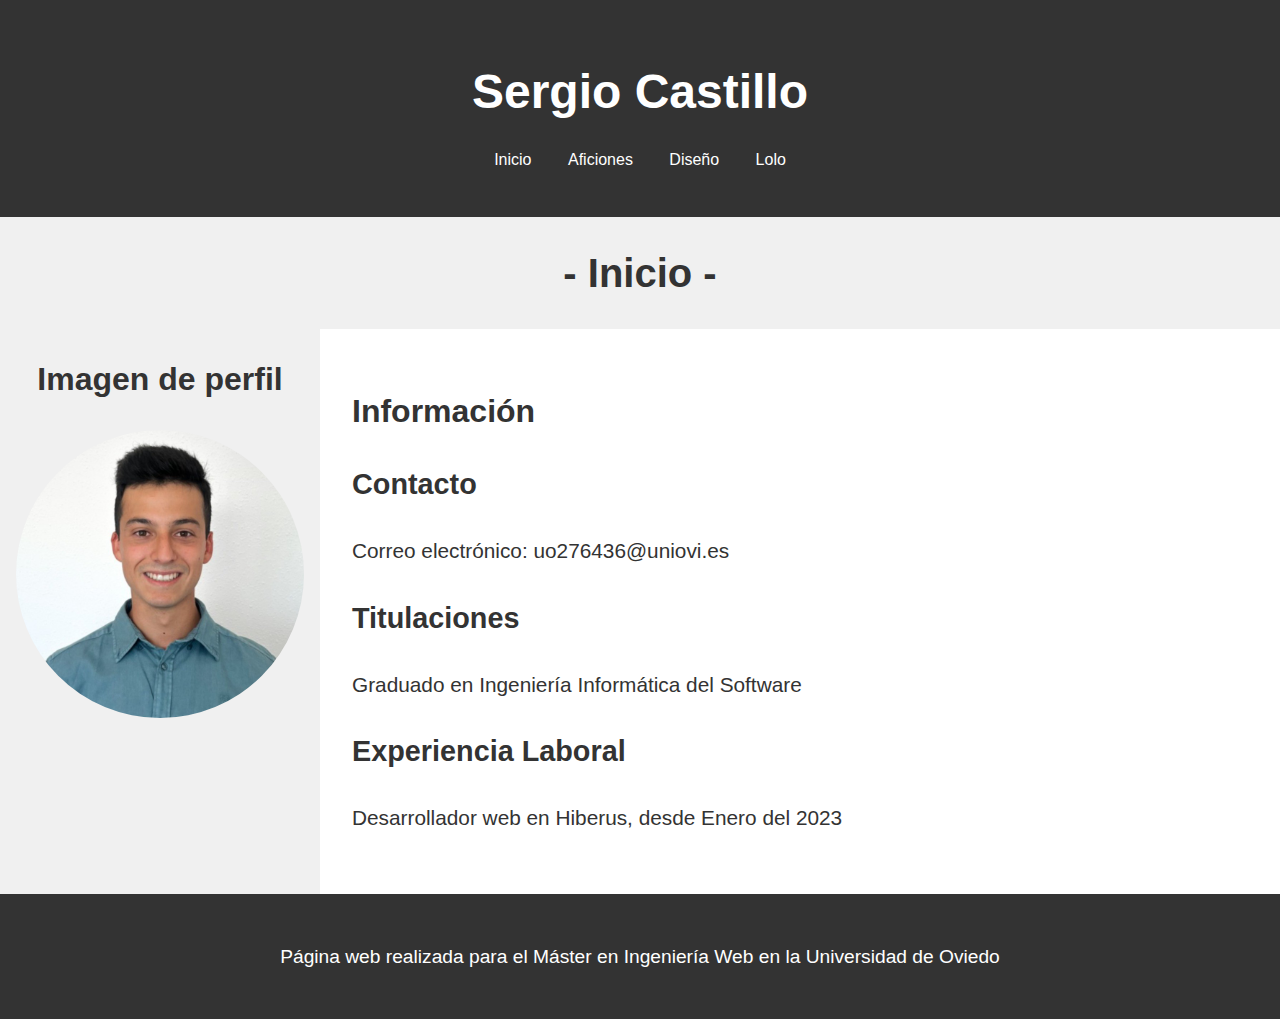
<file: HTML/Ejercicio1/html/index.html>
<!DOCTYPE html>
<html lang="es">

<head>
    <meta charset="UTF-8">
    <meta name="viewport" content="width=device-width, initial-scale=1.0">
    <title>Sergio Castillo - Inicio</title>
    <meta name="description"
        content="Página web realizada para el Máster en Ingeniería Web en la Universidad de Oviedo">
    <meta name="keywords" content="MIW, Uniovi, EII, W3C">
    <meta name="author" content="Sergio Castillo García">

    <!-- Enlace a una hoja de estilo externa -->
    <link rel="stylesheet" href="../css/main.css">
    <!-- Hotjar Tracking Code for Sitio 5042280 (falta el nombre) -->
    <script>
        (function (h, o, t, j, a, r) {
            h.hj = h.hj || function () { (h.hj.q = h.hj.q || []).push(arguments) };
            h._hjSettings = { hjid: 5042280, hjsv: 6 };
            a = o.getElementsByTagName('head')[0];
            r = o.createElement('script'); r.async = 1;
            r.src = t + h._hjSettings.hjid + j + h._hjSettings.hjsv;
            a.appendChild(r);
        })(window, document, 'https://static.hotjar.com/c/hotjar-', '.js?sv=');
    </script>
    <script type="text/javascript">
        (function (c, l, a, r, i, t, y) {
            c[a] = c[a] || function () { (c[a].q = c[a].q || []).push(arguments) };
            t = l.createElement(r); t.async = 1; t.src = "https://www.clarity.ms/tag/" + i;
            y = l.getElementsByTagName(r)[0]; y.parentNode.insertBefore(t, y);
        })(window, document, "clarity", "script", "n00tgm1ug4");
    </script>
</head>

<body>
    <header>
        <h1>Sergio Castillo</h1>
        <nav>
            <ul>
                <li><a href="index.html" target="_self" accesskey="i">Inicio</a></li>
                <li><a href="aficiones.html" target="_self" accesskey="a">Aficiones</a></li>
                <li><a href="diseño.html" target="_self" accesskey="d">Diseño</a></li>
                <li><a href="lolo.html" target="_self" accesskey="l">Lolo</a></li>
            </ul>
        </nav>
    </header>
    <main>
        <h2>- Inicio -</h2>
        <section>
            <h3>Imagen de perfil</h3>
            <img src="../resources/yo.jpg" alt="Foto de perfil de Sergio Castillo">
        </section>
        <article>
            <h3>Información</h3>
            <section>
                <h4>Contacto</h4>
                <p>Correo electrónico: uo276436@uniovi.es</p>
            </section>
            <section>
                <h4>Titulaciones</h4>
                <p>Graduado en Ingeniería Informática del Software</p>
            </section>
            <section>
                <h4>Experiencia Laboral</h4>
                <p>Desarrollador web en Hiberus, desde Enero del 2023</p>
            </section>
        </article>
    </main>

    <footer>
        <p>Página web realizada para el Máster en Ingeniería Web en la Universidad de Oviedo</p>
    </footer>
</body>

</html>
</file>
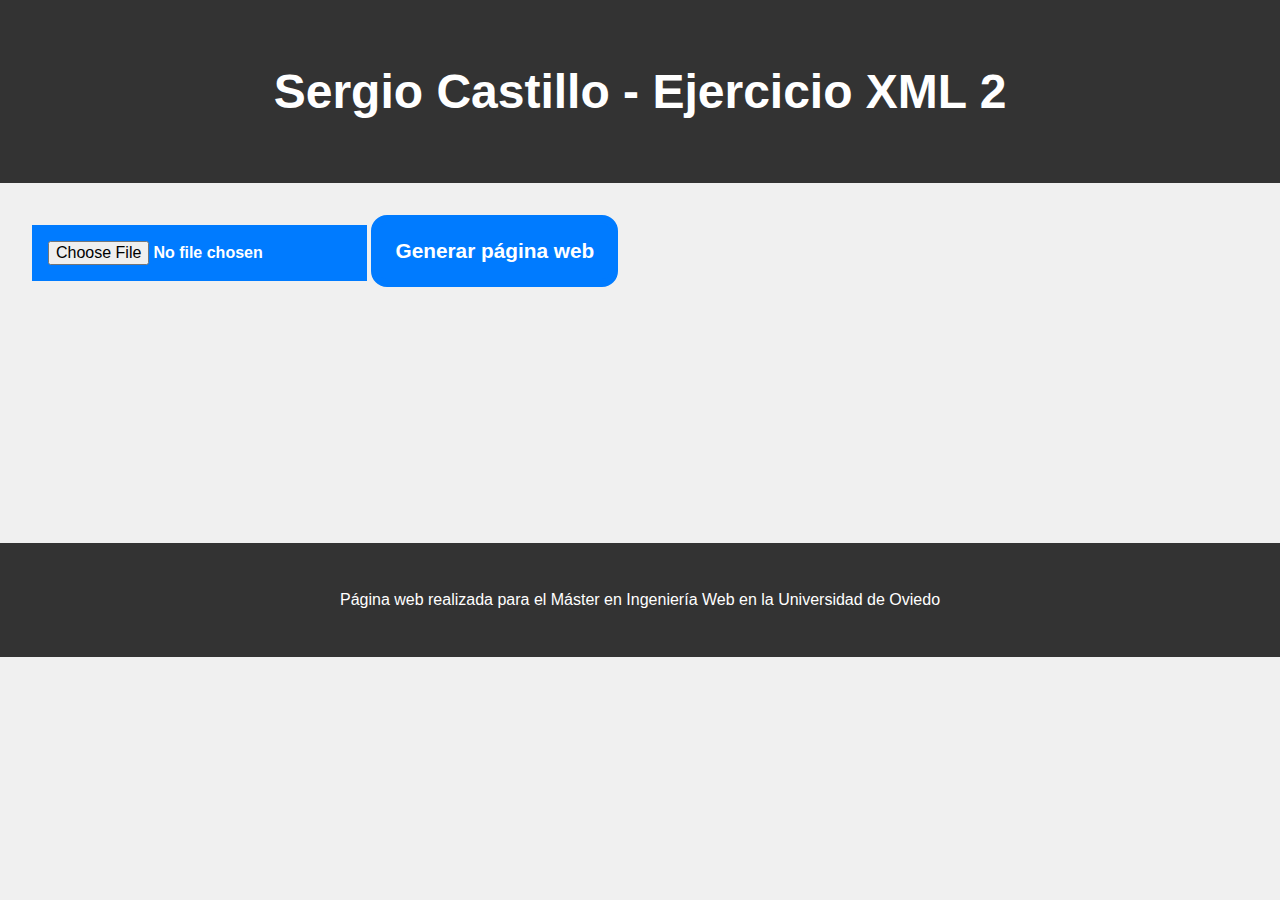
<file: XML/Ejercicio2/html/index.html>
<!DOCTYPE html>
<html lang="es">

<head>
    <meta charset="UTF-8">
    <meta name="viewport" content="width=device-width, initial-scale=1.0">
    <title>Sergio Castillo - Ejercicio XML 2</title>
    <meta name="description"
        content="Página web realizada para el Máster en Ingeniería Web en la Universidad de Oviedo">
    <meta name="keywords" content="MIW, Uniovi, EII, W3C">
    <meta name="author" content="Sergio Castillo García">

    <!-- Enlace a una hoja de estilo externa -->
    <link rel="stylesheet" href="../css/main.css">
    <script src="../js/main.js"></script>
</head>

<body>
    <header>
        <h1>Sergio Castillo - Ejercicio XML 2</h1>
    </header>
    <main>
        <input type="file" accept=".xml" onchange="conertidorXML.handleFile(event)" />
        <button onclick="conertidorXML.parseXML()">Generar página web</button>
    </main>

    <footer>
        <p>Página web realizada para el Máster en Ingeniería Web en la Universidad de Oviedo</p>
    </footer>
</body>

</html>
</file>
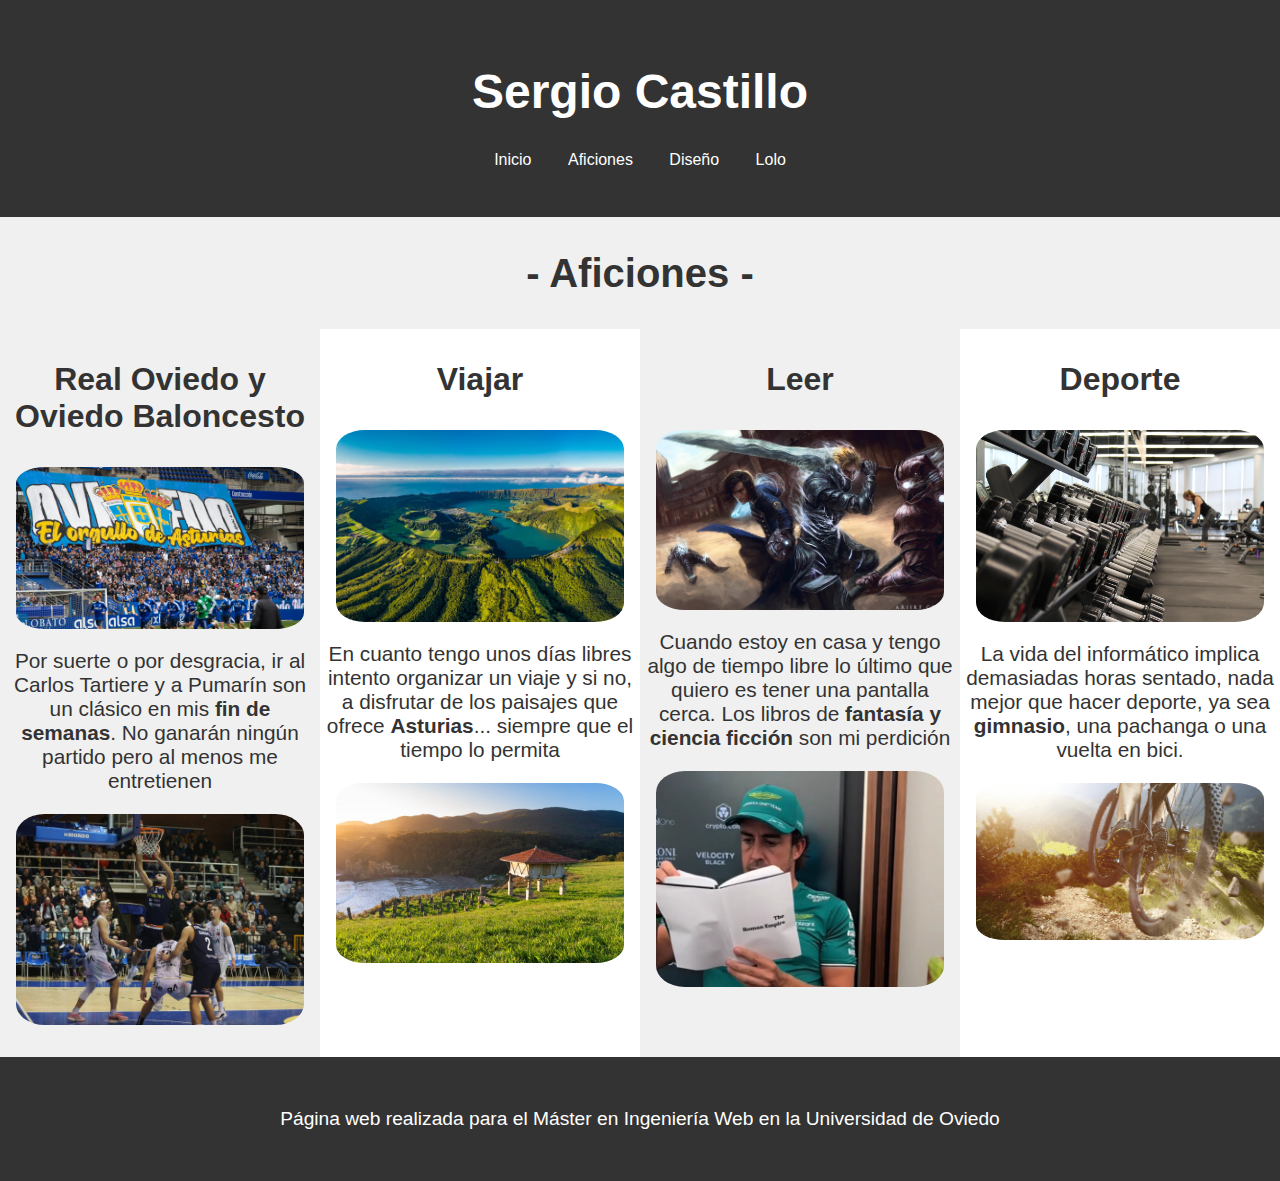
<file: HTML/Ejercicio1/html/aficiones.html>
<!DOCTYPE html>
<html lang="es">

<head>
    <meta charset="UTF-8">
    <meta name="viewport" content="width=device-width, initial-scale=1.0">
    <title>Sergio Castillo - Inicio</title>
    <meta name="description"
        content="Página web realizada para el Máster en Ingeniería Web en la Universidad de Oviedo">
    <meta name="keywords" content="MIW, Uniovi, EII, W3C">
    <meta name="author" content="Sergio Castillo García">

    <!-- Enlace a una hoja de estilo externa -->
    <link rel="stylesheet" href="../css/main.css">
    <link rel="stylesheet" href="../css/aficiones.css">
    <!-- Hotjar Tracking Code for Sitio 5042280 (falta el nombre) -->
    <!-- Hotjar Tracking Code for aficiones -->
    <script>
        (function (h, o, t, j, a, r) {
            h.hj = h.hj || function () { (h.hj.q = h.hj.q || []).push(arguments) };
            h._hjSettings = { hjid: 5042292, hjsv: 6 };
            a = o.getElementsByTagName('head')[0];
            r = o.createElement('script'); r.async = 1;
            r.src = t + h._hjSettings.hjid + j + h._hjSettings.hjsv;
            a.appendChild(r);
        })(window, document, 'https://static.hotjar.com/c/hotjar-', '.js?sv=');
    </script>
    <script type="text/javascript">
        (function (c, l, a, r, i, t, y) {
            c[a] = c[a] || function () { (c[a].q = c[a].q || []).push(arguments) };
            t = l.createElement(r); t.async = 1; t.src = "https://www.clarity.ms/tag/" + i;
            y = l.getElementsByTagName(r)[0]; y.parentNode.insertBefore(t, y);
        })(window, document, "clarity", "script", "n00w1ah4ky");
    </script>
</head>

<body>
    <header>
        <h1>Sergio Castillo</h1>
        <nav>
            <ul>
                <li><a href="index.html" target="_self" accesskey="i">Inicio</a></li>
                <li><a href="aficiones.html" target="_self" accesskey="a">Aficiones</a></li>
                <li><a href="diseño.html" target="_self" accesskey="d">Diseño</a></li>
                <li><a href="lolo.html" target="_self" accesskey="l">Lolo</a></li>
            </ul>
        </nav>
    </header>
    <main>
        <h2>- Aficiones -</h2>
        <section>
            <h3>Real Oviedo y Oviedo Baloncesto</h3>
            <img src="../resources/real-oviedo.jpg" alt="Afición del Real Oviedo">
            <p>Por suerte o por desgracia, ir al Carlos Tartiere y a Pumarín son un clásico en mis <strong>fin de
                    semanas</strong>. No
                ganarán ningún partido pero al menos me entretienen</p>
            <img src="../resources/ocb.jpg" alt="Jugador del Oviedo Baloncesto">
        </section>
        <section>
            <h3>Viajar</h3>
            <img src="../resources/azores.jpg" alt="Horreo de la Regalina">
            <p>En cuanto tengo unos días libres intento organizar un viaje y si no, a disfrutar de los paisajes que
                ofrece <strong>Asturias</strong>... siempre que el tiempo lo permita</p>
            <img src="../resources/regalina.jpg" alt="islas Azores, Portugal">
        </section>
        <section>
            <h3>Leer</h3>
            <img src="../resources/kaladin.jpg" alt="Kaladin (Archivo de las Tormentas)">
            <p>Cuando estoy en casa y tengo algo de tiempo libre lo último que quiero es tener una pantalla cerca. Los
                libros de <strong>fantasía y ciencia ficción</strong> son mi perdición</p>
            <img src="../resources/lectura.webp" alt="Fernando Alonso leyendo">
        </section>
        <section>
            <h3>Deporte</h3>
            <img src="../resources/gym.jpg" alt="Gimnasio">
            <p>La vida del informático implica demasiadas horas sentado, nada mejor que hacer deporte,
                ya sea <strong>gimnasio</strong>, una pachanga o una vuelta en bici.</p>
            <img src="../resources/bici.png" alt="Bicicleta de Montaña">
        </section>
    </main>

    <footer>
        <p>Página web realizada para el Máster en Ingeniería Web en la Universidad de Oviedo</p>
    </footer>
</body>

</html>
</file>
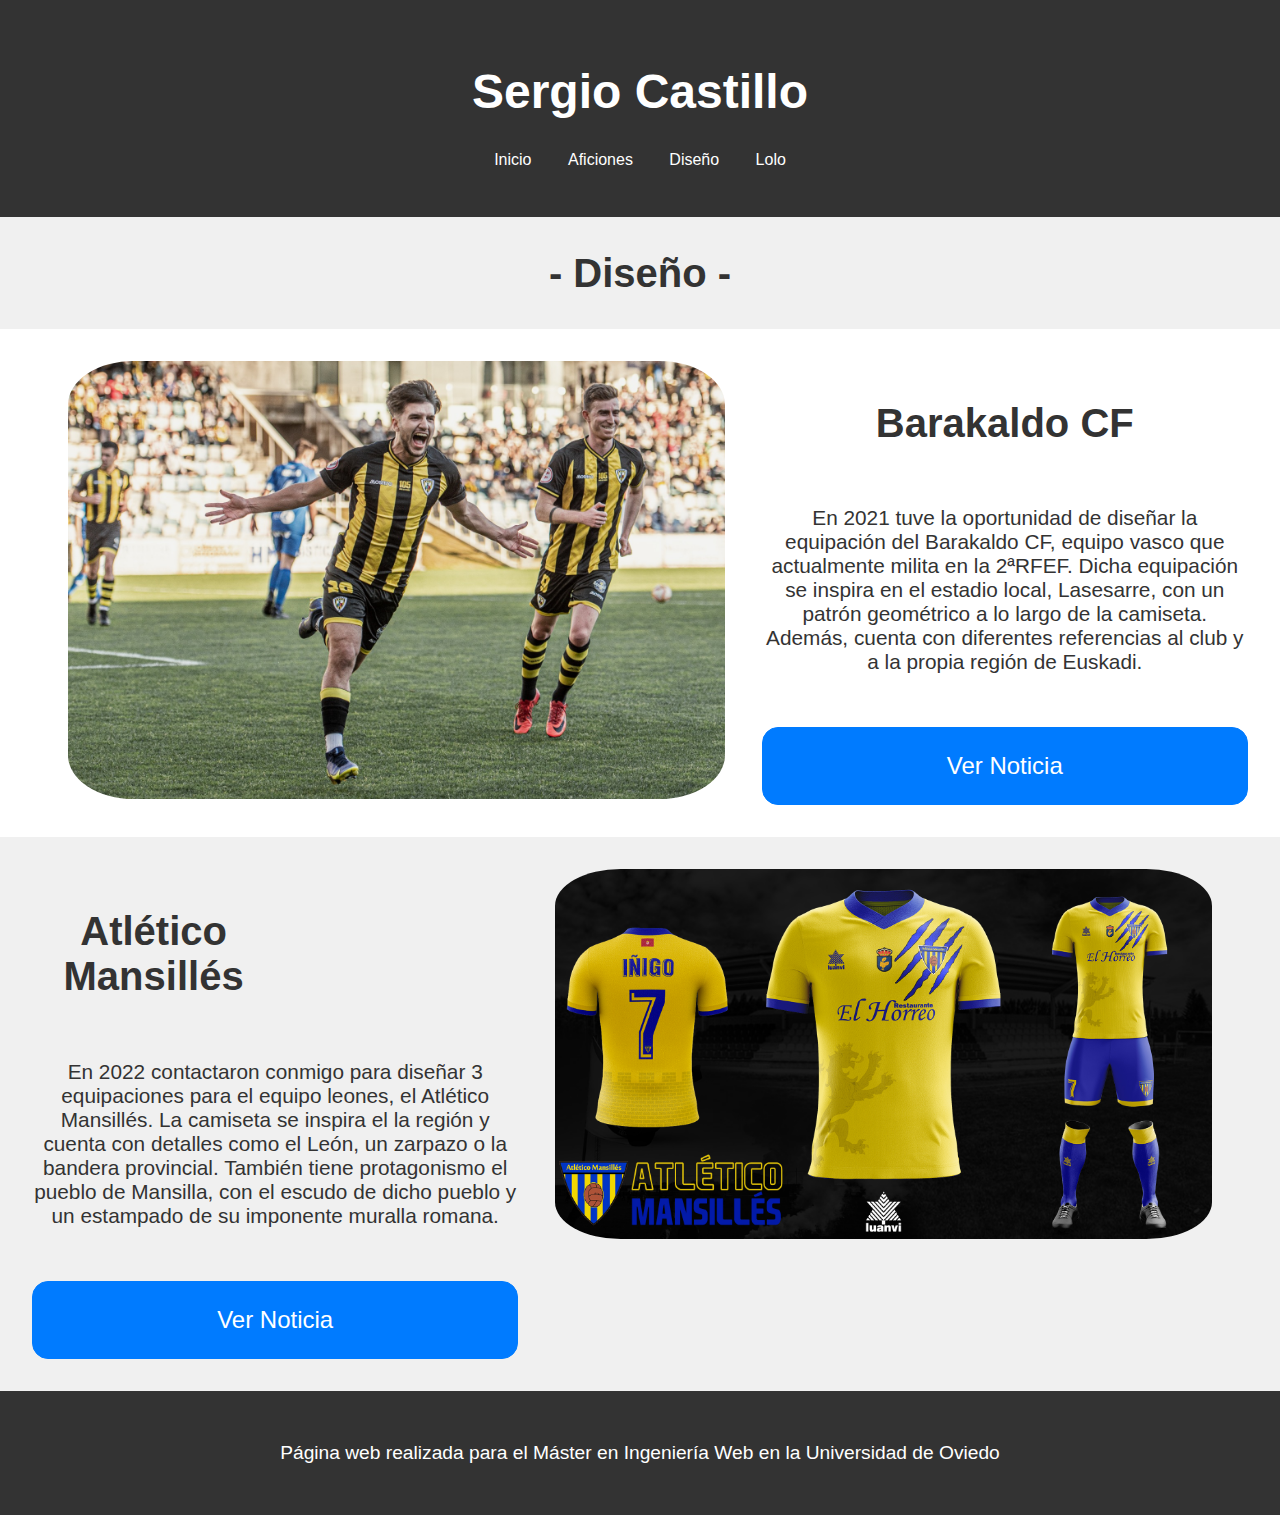
<file: HTML/Ejercicio1/html/diseño.html>
<!DOCTYPE html>
<html lang="es">

<head>
    <meta charset="UTF-8">
    <meta name="viewport" content="width=device-width, initial-scale=1.0">
    <title>Sergio Castillo - Diseño</title>
    <meta name="description"
        content="Página web realizada para el Máster en Ingeniería Web en la Universidad de Oviedo">
    <meta name="keywords" content="MIW, Uniovi, EII, W3C">
    <meta name="author" content="Sergio Castillo García">

    <!-- Enlace a una hoja de estilo externa -->
    <link rel="stylesheet" href="../css/main.css">
    <link rel="stylesheet" href="../css/diseño.css">
    <!-- Hotjar Tracking Code for diseno -->
    <script>
        (function (h, o, t, j, a, r) {
            h.hj = h.hj || function () { (h.hj.q = h.hj.q || []).push(arguments) };
            h._hjSettings = { hjid: 5042291, hjsv: 6 };
            a = o.getElementsByTagName('head')[0];
            r = o.createElement('script'); r.async = 1;
            r.src = t + h._hjSettings.hjid + j + h._hjSettings.hjsv;
            a.appendChild(r);
        })(window, document, 'https://static.hotjar.com/c/hotjar-', '.js?sv=');
    </script>
    <script type="text/javascript">
        (function (c, l, a, r, i, t, y) {
            c[a] = c[a] || function () { (c[a].q = c[a].q || []).push(arguments) };
            t = l.createElement(r); t.async = 1; t.src = "https://www.clarity.ms/tag/" + i;
            y = l.getElementsByTagName(r)[0]; y.parentNode.insertBefore(t, y);
        })(window, document, "clarity", "script", "n00w856is9");
    </script>
</head>

<body>
    <header>
        <h1>Sergio Castillo</h1>
        <nav>
            <ul>
                <li><a href="index.html" target="_self" accesskey="i">Inicio</a></li>
                <li><a href="aficiones.html" target="_self" accesskey="a">Aficiones</a></li>
                <li><a href="diseño.html" target="_self" accesskey="d">Diseño</a></li>
                <li><a href="lolo.html" target="_self" accesskey="l">Lolo</a></li>
            </ul>
        </nav>
    </header>
    <main>
        <h2>- Diseño -</h2>
        <section>
            <img src="../resources/baraka.jpg" alt="Equipación del Barakaldo CF">
            <h3>Barakaldo CF</h3>
            <p>En 2021 tuve la oportunidad de diseñar la equipación del Barakaldo CF, equipo vasco que actualmente
                milita en la
                2ªRFEF. Dicha equipación se inspira en el estadio local, Lasesarre, con un patrón geométrico a lo largo
                de la camiseta. Además, cuenta con diferentes referencias al club y a la propia región de Euskadi.</p>
            <a href="https://www.lne.es/deportes/2021/11/03/sergio-castillo-socio-oviedo-diseno-59097877.html"
                target="_blank" accesskey="b">Ver
                Noticia</a>
        </section>
        <section>
            <h3>Atlético Mansillés</h3>
            <p>En 2022 contactaron conmigo para diseñar 3 equipaciones para el equipo leones, el Atlético Mansillés. La
                camiseta se inspira el la región y cuenta con detalles como el León, un zarpazo o la bandera provincial.
                También tiene protagonismo el pueblo de Mansilla, con el escudo de dicho pueblo y un estampado de su
                imponente muralla romana.</p>
            <a href="https://www.diariodeleon.es/articulo/deportes/atletico-mansilles-disena-nuevas-camisetas-leon-protagonista/202212260333132288774.html"
                target="_blank" accesskey="m">Ver
                Noticia</a>
            <img src="../resources/mansilla.jpg" alt="Equipación del Atlético Mansillés">
        </section>
    </main>

    <footer>
        <p>Página web realizada para el Máster en Ingeniería Web en la Universidad de Oviedo</p>
    </footer>
</body>

</html>
</file>
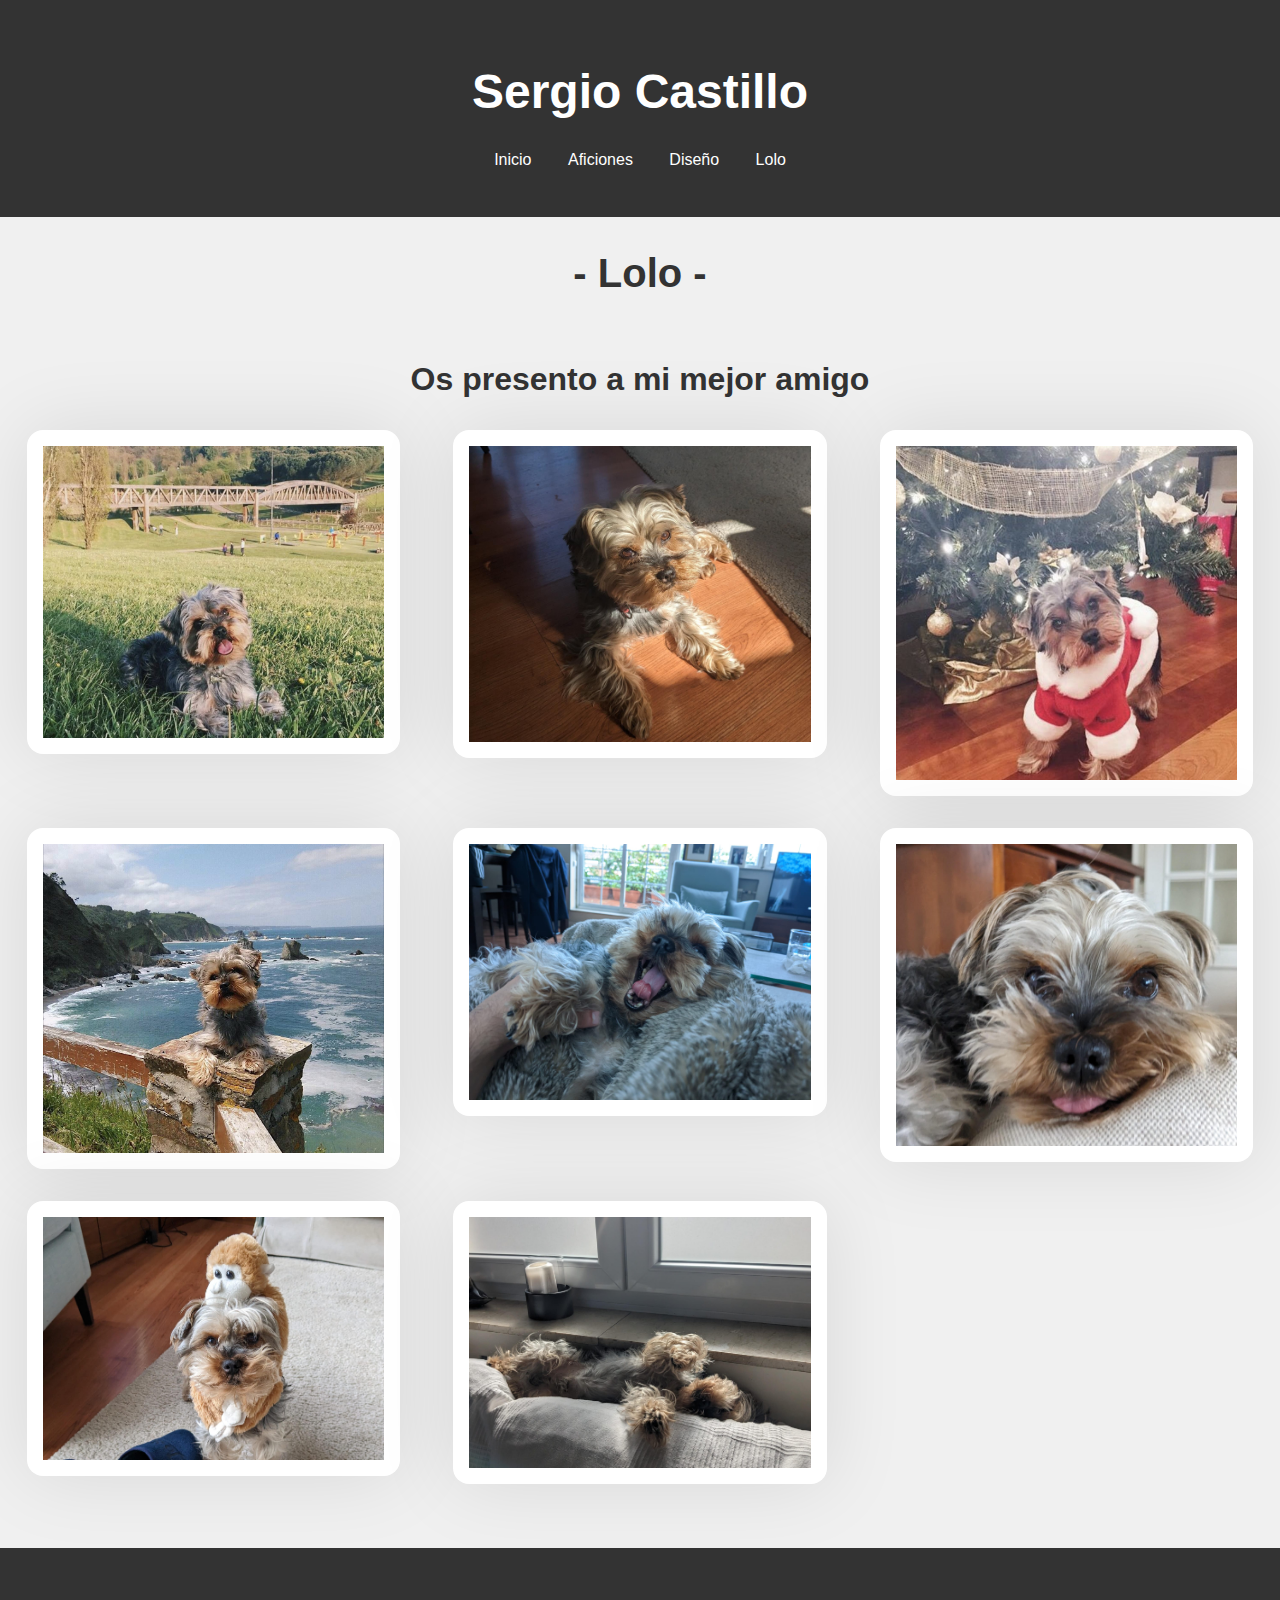
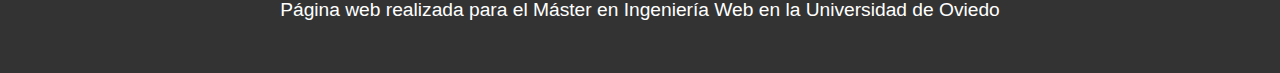
<file: HTML/Ejercicio1/html/lolo.html>
<!DOCTYPE html>
<html lang="es">

<head>
    <meta charset="UTF-8">
    <meta name="viewport" content="width=device-width, initial-scale=1.0">
    <title>Sergio Castillo - Inicio</title>
    <meta name="description"
        content="Página web realizada para el Máster en Ingeniería Web en la Universidad de Oviedo">
    <meta name="keywords" content="MIW, Uniovi, EII, W3C">
    <meta name="author" content="Sergio Castillo García">

    <!-- Enlace a una hoja de estilo externa -->
    <link rel="stylesheet" href="../css/main.css">
    <link rel="stylesheet" href="../css/lolo.css">
    <!-- Hotjar Tracking Code for Sitio 5042280 (falta el nombre) -->
    <script>
        (function (h, o, t, j, a, r) {
            h.hj = h.hj || function () { (h.hj.q = h.hj.q || []).push(arguments) };
            h._hjSettings = { hjid: 5042290, hjsv: 6 };
            a = o.getElementsByTagName('head')[0];
            r = o.createElement('script'); r.async = 1;
            r.src = t + h._hjSettings.hjid + j + h._hjSettings.hjsv;
            a.appendChild(r);
        })(window, document, 'https://static.hotjar.com/c/hotjar-', '.js?sv=');
    </script>
    <script type="text/javascript">
        (function (c, l, a, r, i, t, y) {
            c[a] = c[a] || function () { (c[a].q = c[a].q || []).push(arguments) };
            t = l.createElement(r); t.async = 1; t.src = "https://www.clarity.ms/tag/" + i;
            y = l.getElementsByTagName(r)[0]; y.parentNode.insertBefore(t, y);
        })(window, document, "clarity", "script", "n00wexn49p");
    </script>
</head>

<body>
    <header>
        <h1>Sergio Castillo</h1>
        <nav>
            <ul>
                <li><a href="index.html" target="_self" accesskey="i">Inicio</a></li>
                <li><a href="aficiones.html" target="_self" accesskey="a">Aficiones</a></li>
                <li><a href="diseño.html" target="_self" accesskey="d">Diseño</a></li>
                <li><a href="lolo.html" target="_self" accesskey="l">Lolo</a></li>
            </ul>
        </nav>
    </header>
    <main>
        <h2>- Lolo -</h2>
        <section>
            <h3>Os presento a mi mejor amigo</h3>
            <img src="../resources/lolo6.jpeg" alt="Lolo en el parque de invierno">
            <img src="../resources/lolo2.jpeg" alt="Lolo en casa">
            <img src="../resources/lolo7.jpeg" alt="Lolo vestido de Papa Noel">
            <img src="../resources/lolo5.jpeg" alt="Lolo en la playa">
            <img src="../resources/lolo3.jpeg" alt="Lolo bostezando">
            <img src="../resources/lolo1.jpeg" alt="Lolo sacando la lengua">
            <img src="../resources/lolo4.jpeg" alt="Lolo con un peluche de un mono">
            <img src="../resources/lolo8.jpeg" alt="Lolo durmiendo">
        </section>
    </main>

    <footer>
        <p>Página web realizada para el Máster en Ingeniería Web en la Universidad de Oviedo</p>
    </footer>
</body>

</html>
</file>
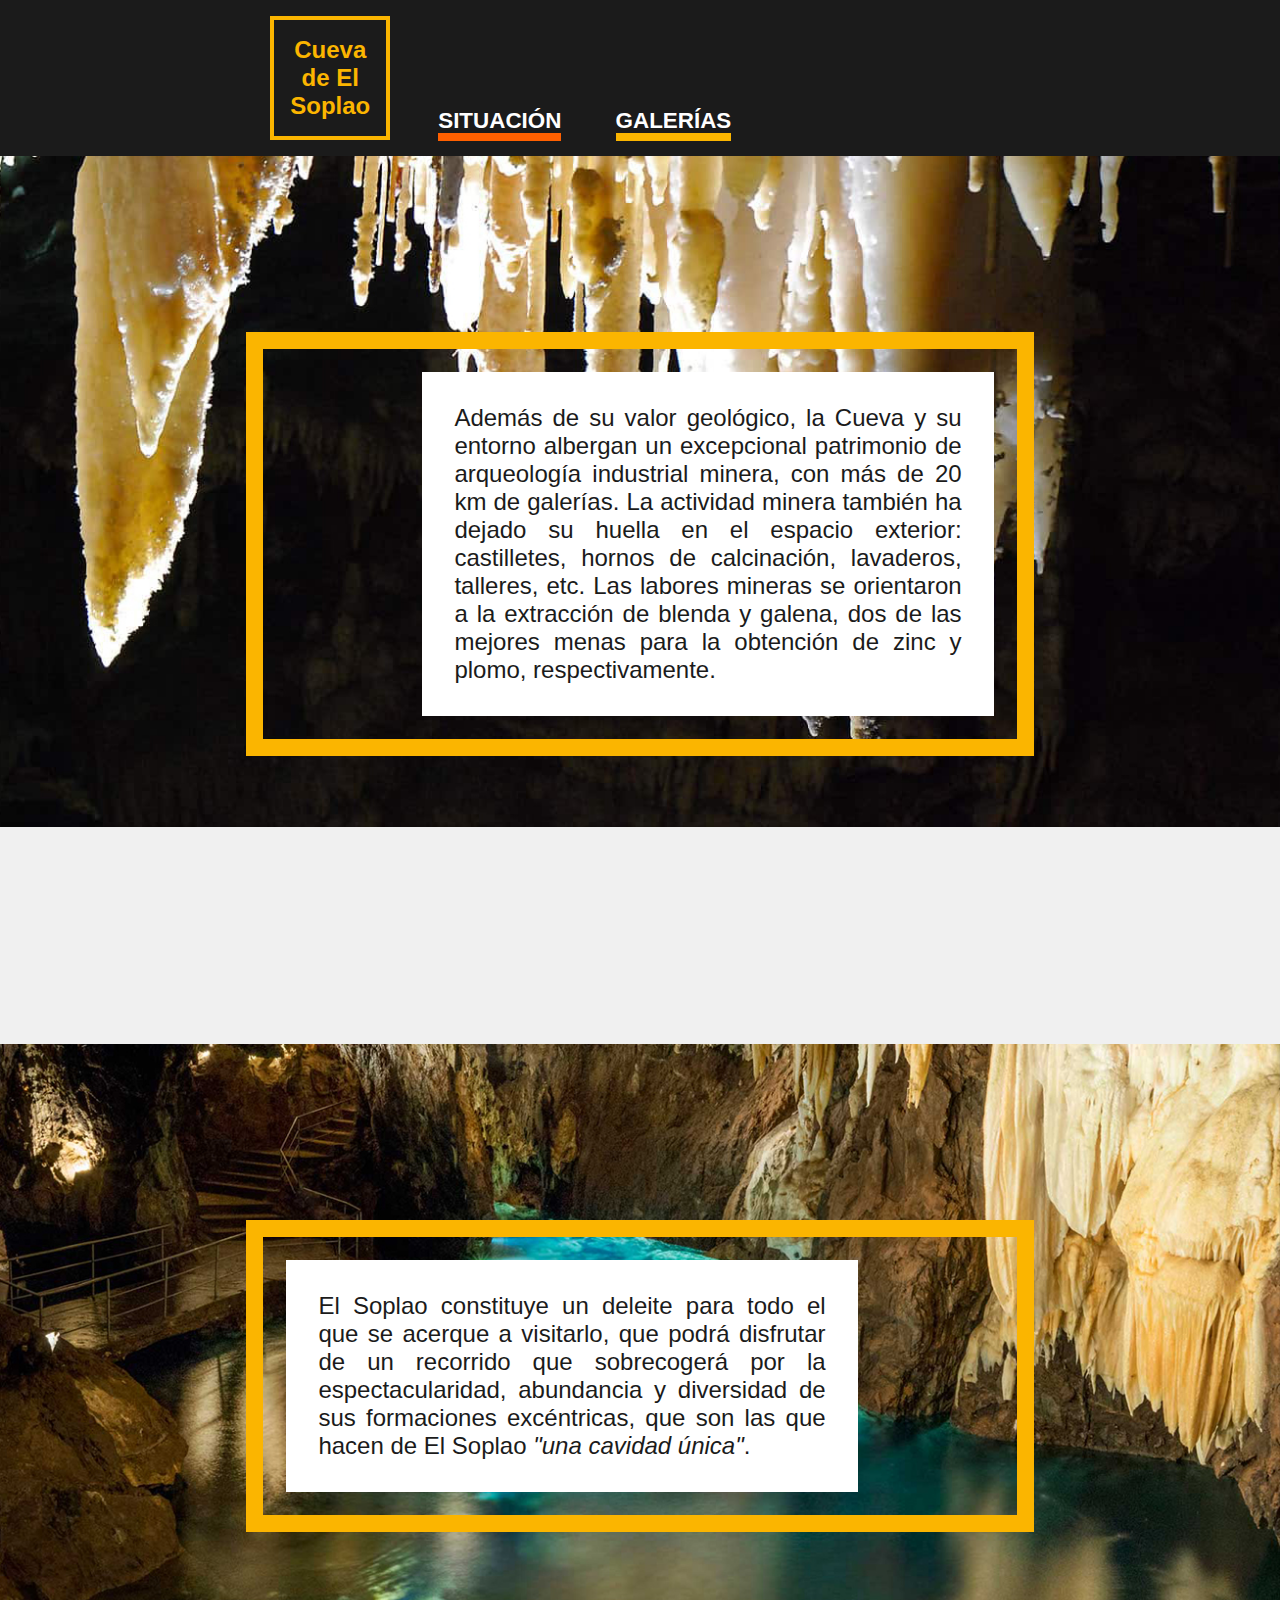
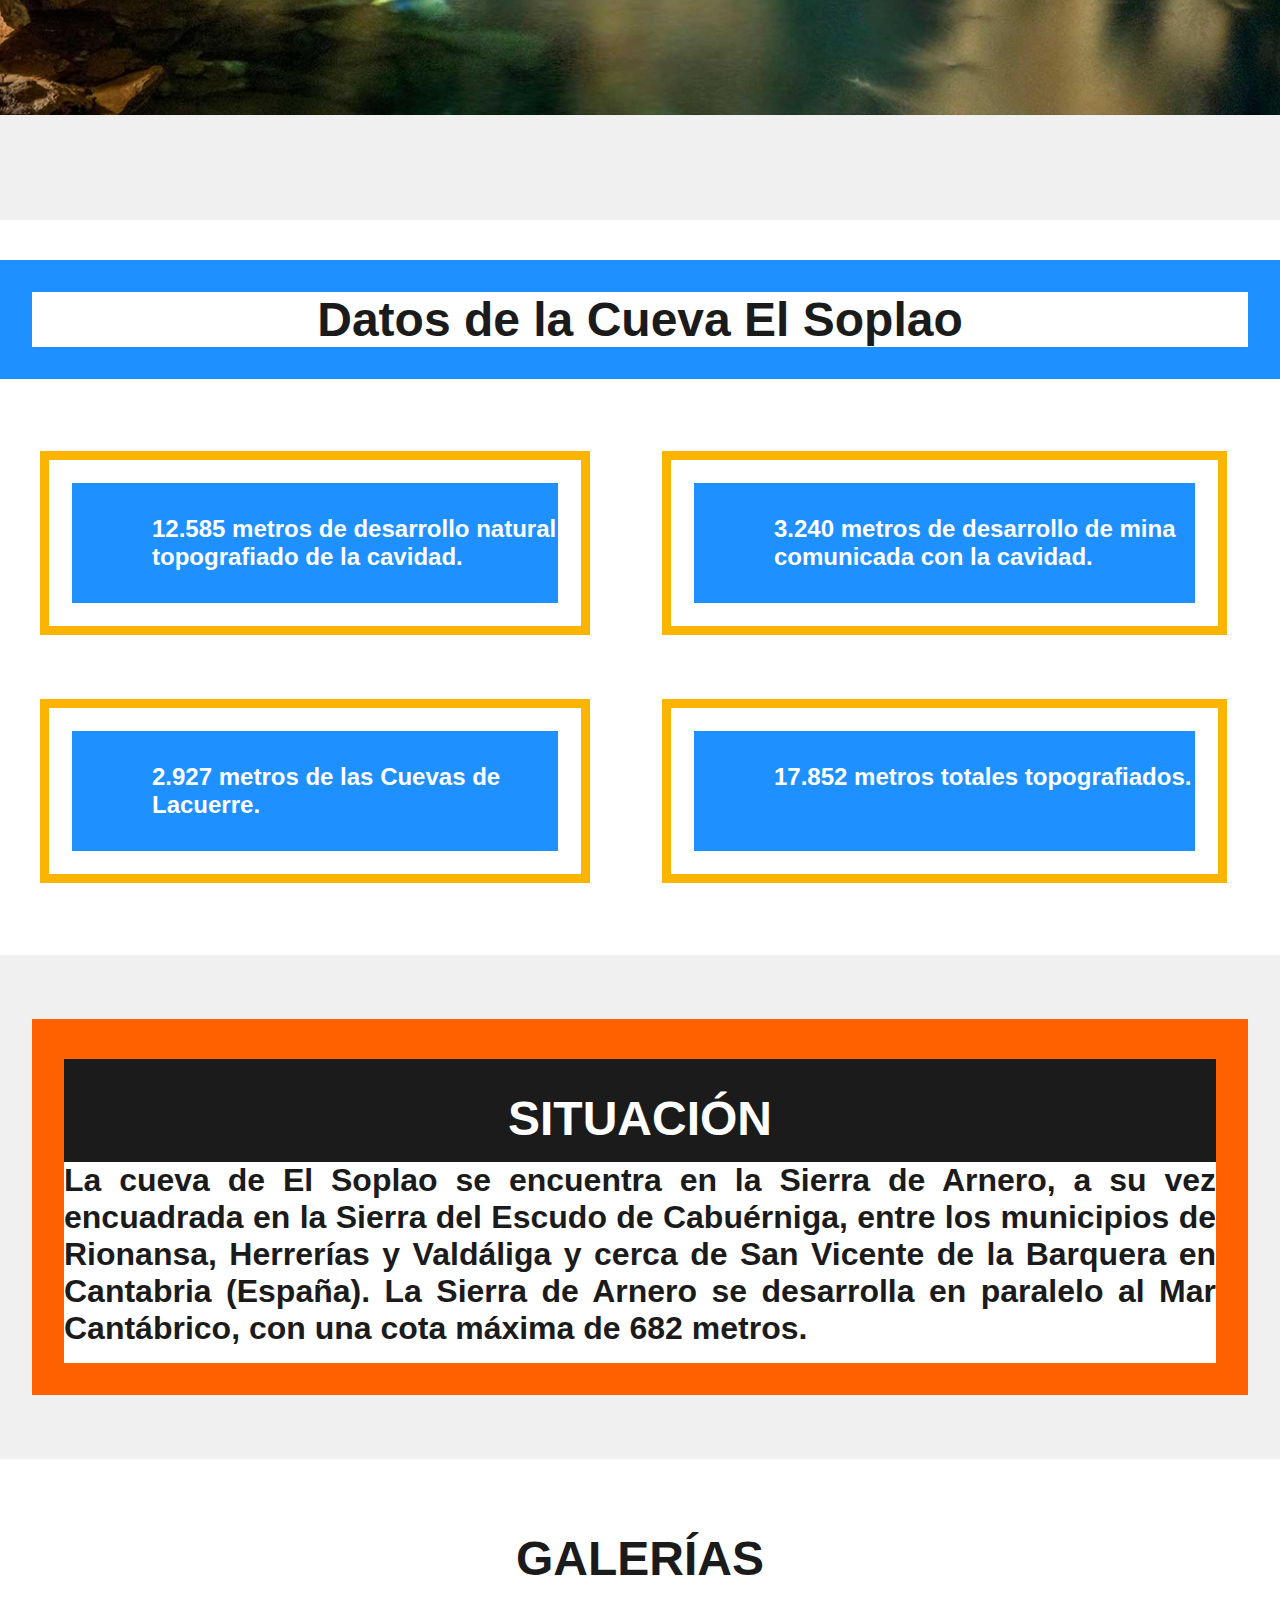
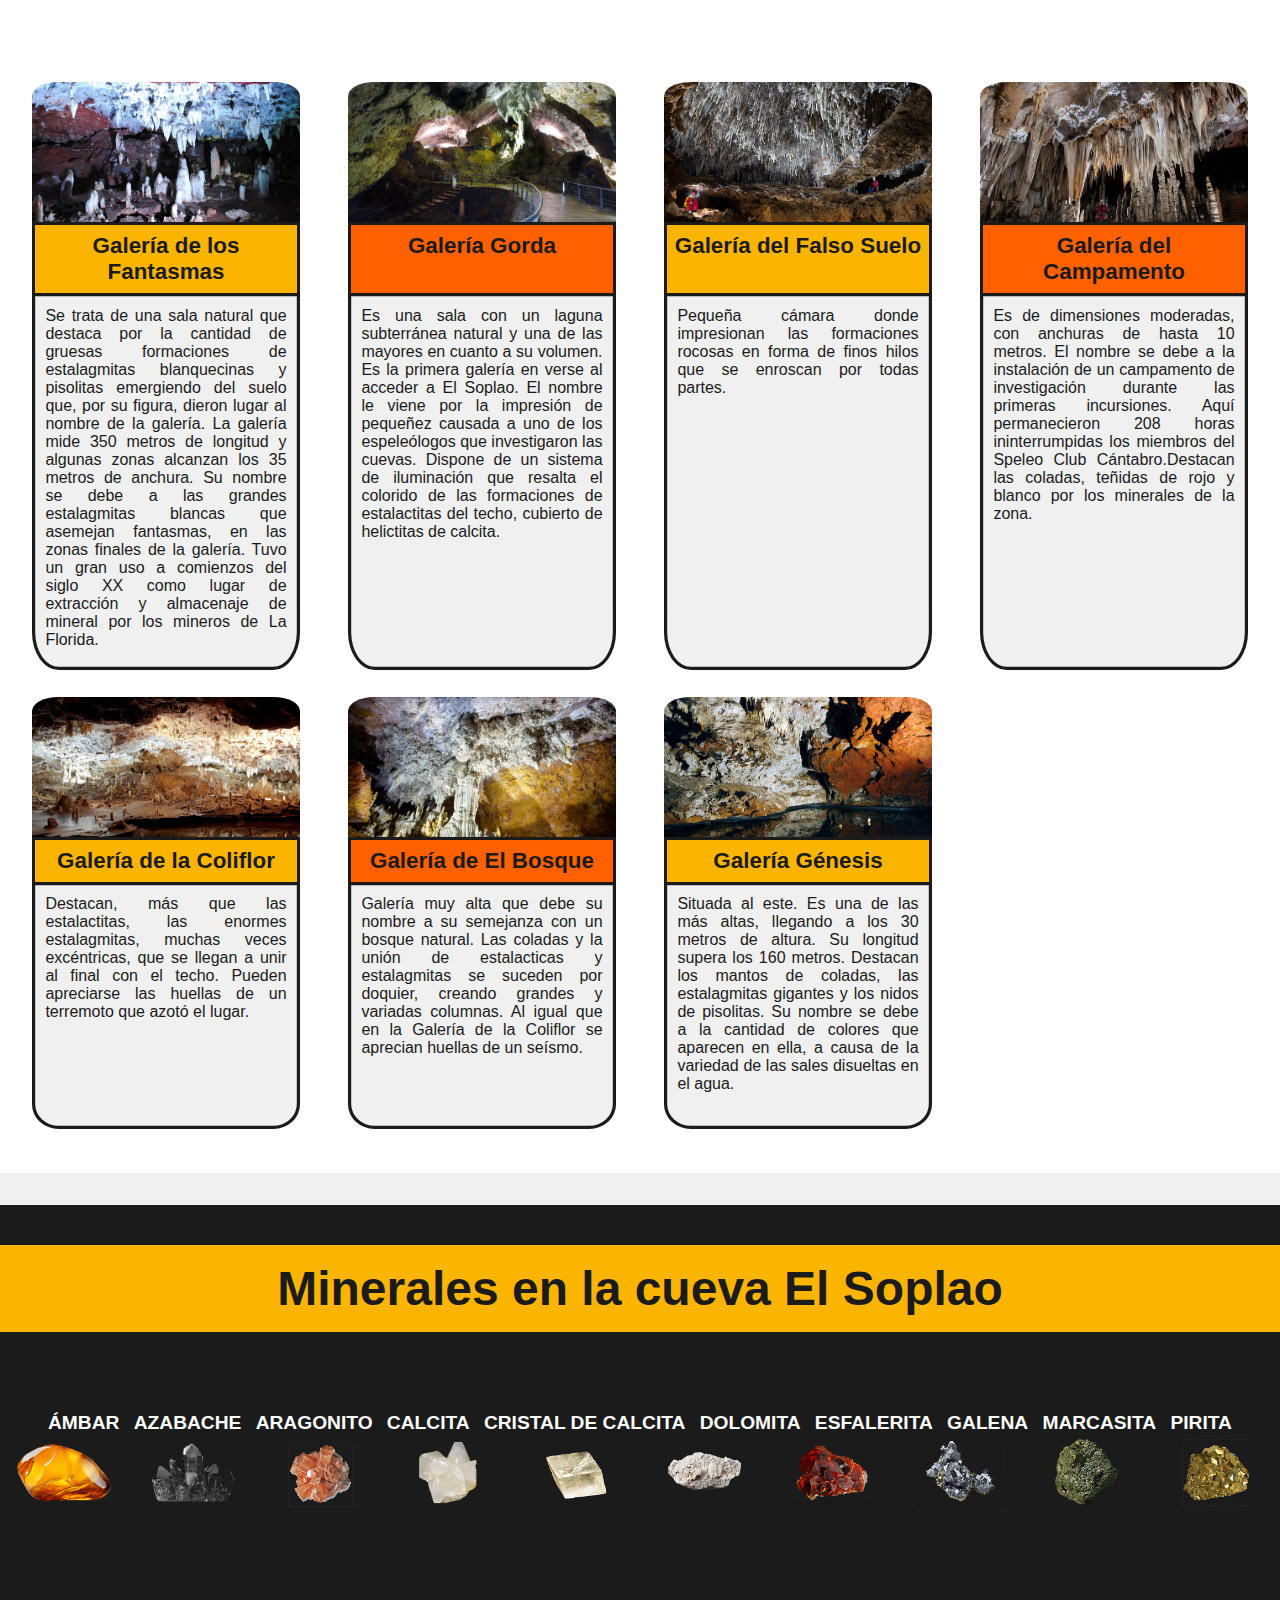
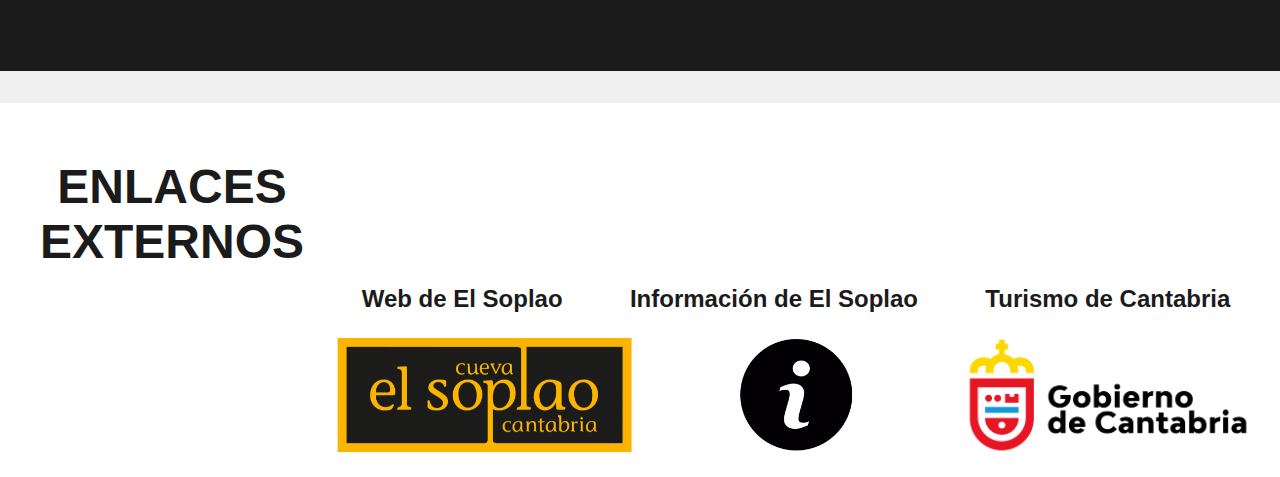
<file: HTML/Ejercicio2/html/elsoplao.html>
<!DOCTYPE html>
<html lang="es">

<head>
	<!-- Datos que describen el documento -->
	<meta charset="utf-8">
	<title>El Soplao</title>

	<!-- enlace a la hoja de estilo  -->
	<!-- ATENCIÓN: Si permite añadir hojas de estilo adicionales-->
	<link rel="stylesheet" type="text/css" href="../css/cabecera.css" />
	<link rel="stylesheet" type="text/css" href="../css/portada.css" />
	<link rel="stylesheet" type="text/css" href="../css/aside.css" />
	<link rel="stylesheet" type="text/css" href="../css/footer.css" />
	<link rel="stylesheet" type="text/css" href="../css/article.css" />
	<link rel="stylesheet" type="text/css" href="../css/situacion.css" />
	<link rel="stylesheet" type="text/css" href="../css/galerias.css" />
	<link rel="stylesheet" type="text/css" href="../css/main.css" />

</head>

<body>
	<header>
		<h1>Cueva de El Soplao</h1>
	</header>

	<nav>
		<ul>
			<li><a href="#situacion" title="ancla a situación">Situación</a></li>
			<li><a href="#galerias" title="ancla a galerias">Galerías</a></li>
		</ul>
	</nav>


	<main>
		<img src="../resources/fondo-cueva-estalactita.jpg" alt="Estalactita de la Cueva del Soplado">
		<img src="../resources/fondo-cueva-rio.jpg" alt="Rio de la Cueva del Soplado">
		<p>El Soplao constituye un deleite para todo el que se acerque a visitarlo, que podrá disfrutar de un recorrido
			que sobrecogerá por la espectacularidad, abundancia y diversidad de sus formaciones excéntricas, que son las
			que hacen de El Soplao <em>"una cavidad única"</em>.</p>

		<p>Además de su valor geológico, la Cueva y su entorno albergan un excepcional patrimonio de arqueología
			industrial minera, con más de 20 km de galerías. La actividad minera también ha dejado su huella en el
			espacio exterior: castilletes, hornos de calcinación, lavaderos, talleres, etc. Las labores mineras se
			orientaron a la extracción de blenda y galena, dos de las mejores menas para la obtención de zinc y plomo,
			respectivamente.</p>



		<article>
			<h2>Datos de la Cueva El Soplao</h2>
			<ul>
				<li>12.585 metros de desarrollo natural topografiado de la cavidad.</li>
				<li>3.240 metros de desarrollo de mina comunicada con la cavidad.</li>
				<li>2.927 metros de las Cuevas de Lacuerre.</li>
				<li>17.852 metros totales topografiados.</li>
			</ul>
		</article>

		<!--ATENCIÓN los id son solo para simular el menú de navegación NO pueden utilizarse como selectores de CSS-->
		<section id="situacion">

			<h2>Situación</h2>

			<p>La cueva de El Soplao se encuentra en la Sierra de Arnero, a su vez encuadrada en la Sierra del Escudo de
				Cabuérniga, entre los municipios de Rionansa, Herrerías y Valdáliga y cerca de San Vicente de la
				Barquera en Cantabria (España). La Sierra de Arnero se desarrolla en paralelo al Mar Cantábrico, con una
				cota máxima de 682 metros.</p>

		</section>
		<!--ATENCIÓN los id son solo para simular el menú de navegación NO pueden utilizarse como selectores de CSS-->
		<section id="galerias">
			<h2>Galerías</h2>
			<img src="../resources/fantasmas.jpg" alt="Galería de los Fantasmas">
			<h3>Galería de los Fantasmas</h3>
			<p>Se trata de una sala natural que destaca por la cantidad de gruesas formaciones de estalagmitas
				blanquecinas y pisolitas emergiendo del suelo que, por su figura, dieron lugar al nombre de la galería.
				La galería mide 350 metros de longitud y algunas zonas alcanzan los 35 metros de anchura. Su nombre se
				debe a las grandes estalagmitas blancas que asemejan fantasmas, en las zonas finales de la galería. Tuvo
				un gran uso a comienzos del siglo XX como lugar de extracción y almacenaje de mineral por los mineros de
				La Florida.</p>
			<img src="../resources/gorda.jpg" alt="Galería Gorda">
			<h3>Galería Gorda</h3>
			<p>Es una sala con un laguna subterránea natural y una de las mayores en cuanto a su volumen. Es la primera
				galería en verse al acceder a El Soplao. El nombre le viene por la impresión de pequeñez causada a uno
				de los espeleólogos que investigaron las cuevas. Dispone de un sistema de iluminación que resalta el
				colorido de las formaciones de estalactitas del techo, cubierto de helictitas de calcita.</p>
			<img src="../resources/suelo.jpg" alt="Galería del Falso Suelo">
			<h3>Galería del Falso Suelo</h3>
			<p>Pequeña cámara donde impresionan las formaciones rocosas en forma de finos hilos que se enroscan por
				todas partes.</p>
			<img src="../resources/campamento.jpg" alt="Galería del Campamento">
			<h3>Galería del Campamento</h3>
			<p>Es de dimensiones moderadas, con anchuras de hasta 10 metros. El nombre se debe a la instalación de un
				campamento de investigación durante las primeras incursiones. Aquí permanecieron 208 horas
				ininterrumpidas los miembros del Speleo Club Cántabro.Destacan las coladas, teñidas de rojo y blanco por
				los minerales de la zona.</p>
			<img src="../resources/coliflor.jpeg" alt="Galería de la Coliflor">
			<h3>Galería de la Coliflor</h3>
			<p>Destacan, más que las estalactitas, las enormes estalagmitas, muchas veces excéntricas, que se llegan a
				unir al final con el techo. Pueden apreciarse las huellas de un terremoto que azotó el lugar.</p>
			<img src="../resources/bosque.jpg" alt="Galería de El Bosque">
			<h3>Galería de El Bosque</h3>
			<p>Galería muy alta que debe su nombre a su semejanza con un bosque natural. Las coladas y la unión de
				estalacticas y estalagmitas se suceden por doquier, creando grandes y variadas columnas. Al igual que en
				la Galería de la Coliflor se aprecian huellas de un seísmo.</p>
			<img src="../resources/genesis.jpg" alt="Galería Génesis">
			<h3>Galería Génesis</h3>
			<p>Situada al este. Es una de las más altas, llegando a los 30 metros de altura. Su longitud supera los 160
				metros. Destacan los mantos de coladas, las estalagmitas gigantes y los nidos de pisolitas. Su nombre se
				debe a la cantidad de colores que aparecen en ella, a causa de la variedad de las sales disueltas en el
				agua.</p>

		</section>

		<aside>
			<h2>Minerales en la cueva El Soplao</h2>
			<ul>
				<li>Ámbar </li>
				<li>Azabache </li>
				<li>Aragonito </li>
				<li>Calcita </li>
				<li>Cristal de calcita </li>
				<li>Dolomita </li>
				<li>Esfalerita </li>
				<li>Galena </li>
				<li>Marcasita </li>
				<li>Pirita </li>
			</ul>
			<img src="../resources/ambar.png" alt="Ambar">
			<img src="../resources/azabache.png" alt="Azabache">
			<img src="../resources/aragonito.png" alt="Aragonito">
			<img src="../resources/calcita.png" alt="Calcita">
			<img src="../resources/cristal-	calcita.png" alt="Cristal de calcita">
			<img src="../resources/dolomita.png" alt="Dolomita">
			<img src="../resources/esfalerita.png" alt="Esfalerita">
			<img src="../resources/galena.png" alt="Galena">
			<img src="../resources/marcasita.png" alt="Marcasita">
			<img src="../resources/pirita.png" alt="Pirita">
		</aside>
	</main>


	<footer>
		<h2>Enlaces externos</h2>
		<ul>
			<li><a href="http://www.elsoplao.es/" title="Web de El Soplao">Web de El Soplao</a></li>
			<li><a href="http://www.rutasporcantabria.com/cueva_el_soplao.php" title="información general">Información
					de El Soplao</a></li>
			<li><a href="http://www.turismodecantabria.com/" title="información oficial de turismo de Cantabria">Turismo
					de Cantabria</a></li>
		</ul>
		<img src="../resources/el-soplao-logo.png" alt="Logo Web">
		<img src="../resources/info.png" alt="Logo Información">
		<img src="../resources/cantabria.png" alt="Logo turismo">
	</footer>
</body>

</html>
</file>
<file: HTML/Ejercicio1/css/main.css>
/*0.0.1*/
body {
    display: grid;
    grid-template-columns: repeat(4, 1fr);
    font-family: Arial, sans-serif;
    margin: 0;
    padding: 0;
    background-color: #f0f0f0;
    color: #333;
}

/*0.0.1*/
header {
    background-color: #333;
    color: #fff;
    padding: 2rem;
    text-align: center;
    grid-column: 1/5;
    grid-row: 1;
}

/*0.0.1*/
h1 {
    font-size: 3rem;
}

/*0.0.1*/
h2 {
    font-size: 2.5rem;
}

/*0.0.1*/
h3 {
    font-size: 2rem;
}

h4 {
    font-size: 1.8rem;
}

/*0.0.1*/
main {
    grid-column: 1/5;
    grid-row: 2/4;
    display: grid;
    grid-template-columns: repeat(4, 1fr);
    color: #333;
    /*Heredaa background-color de body*/
}

/*0.0.2*/
main h2 {
    text-align: center;
    grid-column: 1/5;
}

main section p {
    text-align: center;
    font-size: 1.3rem;

}

main article section p {
    text-align: left;
    font-size: 1.3rem;

}

/*0.0.2*/
section img {
    width: 90%;
    height: auto;
    /* Crea un borde redondeado */
    border-radius: 50%;
    /* Alinea la imagen en el centro */
    display: block;
    /* Alinea la imagen en el centro */
    margin: 0 auto;
}

/*0.1.2*/
main article:first {
    padding: 2em;
    grid-column: 1;
}

/*0.1.3*/
main article:first h3 {
    text-align: center;
}

/*0.0.1*/
article {
    padding: 2em;
    grid-column: 2/5;
    background-color: #fff;
    color: #333;
}

/*0.0.2*/
nav ul {
    list-style: none;
    padding: 0;
}

/*0.0.3*/
nav ul li {
    display: inline;
    margin: 1rem;
}

/*0.0.4*/
nav ul li a {
    color: #fff;
    /*Hereda background-color de header*/
    text-decoration: none;
}

/*0.0.1*/
section {
    margin-bottom: 2rem;
}

/*0.0.2*/
section h3 {
    color: #333;
    text-align: center;
}

article section h3 {
    text-align: left;
}

/*0.0.1*/
footer {
    background-color: #333;
    color: #fff;
    text-align: center;
    padding: 2rem;
    bottom: 0;
    grid-column: 1/5;
    grid-row: 4;
}

/*0.0.1*/
p {
    font-size: 1.2rem;
}

/*0.0.2*/
article h2 {
    text-align: left;
}

/*0.0.1*/
img {
    /* Transición suave al agrandar */
    transition: transform 0.3s ease-in-out;
}

/*0.1.1*/
img:hover {
    /* Agrandar la imagen al hacer hover */
    transform: scale(1.15);
}

@media only screen and (max-width: 500px) {
    main {
        display: flex;
        flex-direction: column;
    }

    nav ul {
        display: flex;
        flex-direction: column;
    }
}
</file>
<file: XML/Ejercicio2/css/main.css>
/*0.0.1*/
body {
    font-family: Arial, sans-serif;
    margin: 0;
    padding: 0;
    background-color: #f0f0f0;
}

/*0.0.1*/
header {
    background-color: #333;
    color: #fff;
    padding: 2rem;
    text-align: center;
}
/*0.0.1*/
h1 {
    font-size: 3rem;
}
/*0.0.1*/
h2 {
    font-size: 2.5rem;
}


/*0.0.1*/
footer {
    background-color: #333;
    color: #fff;
    text-align: center;
    padding: 2rem;
    bottom: 0;
}

/*0.0.1*/
button {
    padding: 1rem;
    font-size: 1.3rem;
    font-weight: bold;
    text-align: center;
    background-color: #007BFF;
    color: #fff;
    border: 0.5rem solid #007BFF;
    border-radius: 1rem;
    cursor: pointer;
    margin-top: 2rem;
}
/*0.1.1*/
button:hover {
    background-color: #0056b3;
    /*Hereda color de button*/
    border: 0.5rem solid #0056b3;
}
/*0.0.1*/
main {
    color: #333;
    gap: 15rem;
    padding-bottom: 20%;
    padding-left: 2rem;
}
/*0.0.1*/
input {
    display: inline-block;
    padding: 1rem;
    font-size: 1em;
    font-weight: bold;
    color: #fff;
    background-color: #007BFF;
    border: none;
    cursor: pointer;
}
/*0.1.1*/
input:hover {
    background-color: #0056b3;
}
</file>
<file: HTML/Ejercicio1/css/aficiones.css>
/*0.0.1*/
main {
    padding: 0rem;
    grid-column: 1/5;
}

/*0.0.2*/
main h2 {
    grid-row: 1;
    grid-column: 1/5;
}

/*0.0.1*/
/* Aplica un fondo de otro color a cada segunda sección */
section {
    text-align: center;
    grid-row: 2;
}

/*0.1.1*/
/* Aplica un fondo de otro color a cada segunda sección */
section:nth-child(2n+1) {
    background-color: #ffffff;
    /*Hereda color de section*/
    margin-bottom: 0rem;
}

/*0.0.2*/
section img {
    /* Crea un borde redondeado */
    border-radius: 10%;
    max-height: 15rem;
}

@media only screen and (max-width: 700px) {
    main {
        display: flex;
        flex-direction: column;
    }
}
</file>
<file: HTML/Ejercicio1/css/diseño.css>
/*0.0.1*/
main {
    padding: 0rem;
    display: list-item;
}

/*0.0.1*/
/* Aplica un fondo de otro color a cada segunda sección */
section {
    text-align: center;
    margin-bottom: 0rem;
    display: grid;
    /* Mostrar contenido en línea */
    grid-template-columns: repeat(5, 1fr);
    padding: 2em;
}

/*0.1.1*/
/* Aplica un fondo de otro color a cada segunda sección */
section:nth-child(2n) {
    background-color: #ffffff;
    /*Hereda color de section*/
}

/*0.1.1*/
article:nth-child(2n+1) {
    background-color: #f0f0f0;
    /*Hereda color de article*/
}

/*0.0.2*/
section img {
    /* Crea un borde redondeado */
    border-radius: 10%;
    max-height: 30rem;
    grid-row: 1/5;
}

/*0.0.2*/
section h3 {
    grid-row: 1;
}

/*0.0.2*/
section p {
    grid-row: 2;
}

/*0.1.2*/
section img:nth-child(2n) {
    grid-column: 3/6;
}

/*0.1.2*/
section h3:nth-child(2n) {
    grid-column: 4/6;
}

/*0.1.2*/
section p:nth-child(2n+1) {
    grid-column: 4/6;
}

/*0.1.2*/
section img:nth-child(2n+1) {
    grid-column: 1/4;
}

/*0.1.2*/
section h2:nth-child(2n+1) {
    grid-column: 1/3;
}

/*0.1.2*/
section p:nth-child(2n) {
    grid-column: 1/3;
}

/*0.1.2*/
section a:nth-child(2n+1) {
    grid-column: 1/3;
}

/*0.1.2*/
section a:nth-child(2n) {
    grid-column: 4/6;
}

/*0.0.2*/
section a {
    padding: 1em 2em;
    font-size: 1.5rem;
    text-align: center;
    text-decoration: none;
    background-color: #007BFF;
    color: #fff;
    border: 0.1rem solid #007BFF;
    border-radius: 1rem;
    cursor: pointer;
    transition: background-color 0.3s, color 0.3s;
    /* Para que se muestre como un bloque en línea */
    margin-top: 2rem;
    /* Espacio superior */
}

/*0.1.2*/
section a:hover {
    background-color: #0056b3;
    /*Hereda color de a*/
    border: 0.1rem solid #0056b3;
}

h3 {
    font-size: 2.5rem;
}

@media only screen and (max-width: 700px) {

    section {
        display: flex;
        flex-direction: column;
    }

    section img {
        padding-top: 1rem;
    }
}
</file>
<file: HTML/Ejercicio1/css/lolo.css>
/*0.0.1*/
main {
    padding: 0rem;
    display: list-item;
}

/*0.0.1*/
h3 {
    text-align: center;
    grid-column: 1/-1;
}

/*0.0.1*/
section {
    display: grid;
    grid-template-columns: repeat(auto-fill, minmax(25rem, 1fr));
    /* Columnas autoajustables */

}

/*0.0.2*/
section img {
    width: 80%;
    border-radius: 10%;
    /* Sombreado */
    box-shadow: 0 0 5rem rgba(0, 0, 0, 0.1);
    /* Color de fondo de la tarjeta */
    background-color: #fff;
    /*No necesita color*/
    /* Espacio interno */
    padding: 1rem;
    /* Bordes redondeados */
    border-radius: 1rem;
    margin-bottom: 2rem;
}
</file>
<file: HTML/Ejercicio2/css/cabecera.css>
/*0.0.1*/
header {
    text-align: center;
    padding-left: 1rem;
    grid-column: 3/4;
    grid-row: 1;
    color: #FBB500;
    /*Hereda background-color de main*/
}
/*0.0.2*/
header h1 {
    font-size: 1.5rem;
    padding: 1rem;
    border: 0.2em;
    border-color: #FBB500;
    border-style: solid;

}
/*0.0.1*/
nav {
    color: white;
    /*Hereda background-color de main*/
    grid-column: 4/-1;
    grid-row: 1;
    font-size: 1.4rem;
    font-weight: bold;
    text-transform: uppercase;
    align-self: end;
    /* Para colocarlo en la parte inferior de la casilla */
}
/*0.0.2*/
nav ul {
    list-style-type: none;
    padding: 0;
}

/*0.0.2*/
nav li {
    margin-left: 3rem;
    display: inline;
    border-bottom: 0.5rem solid #FBB500;
}

/*0.0.2*/
nav a {
    color: white;
    text-decoration: none;
}

/*0.1.3*/
nav ul li:first-of-type {
    border-bottom: 0.5rem solid #FF6000;
    /*Hereda background-color de li*/
}
</file>
<file: HTML/Ejercicio2/css/portada.css>
/*0.0.1*/
main {
    background-color: #f0f0f0;
    /*Hereda -color de body*/
    gap: 2rem;
    display: grid;
    grid-template-columns: repeat(5, 1fr);
    grid-row: 2;
    grid-column: 1/-1;
}

/*0.0.2*/
main p {
    margin-bottom: 15rem;
    height: fit-content;
    color: #1B1B1B;
    font-size: 150%;
    text-align: justify;
    background-color: white;
    border: 1em;
    border-color: transparent;
    background-clip: padding-box;
    border-style: solid;
    box-shadow: 0 0 0 1rem #FBB500;
    margin-top: 10rem;
    padding: 2rem;
    grid-column: 2/-2;
}

/*0.1.2*/
main p:nth-child(2n) {
    grid-row: 2;
    border-left-width: 10rem;
}

/*0.1.2*/
main p:nth-child(2n+1) {
    grid-row: 5;
    border-right-width: 10rem;
}


/*0.0.2*/
main img {
    width: 100%;
    height: auto;
    grid-column: 1/-1;
    display: block;
}

/*0.1.2*/
main img:nth-child(2n) {
    grid-row: 4/7;
    /* Ocupa la primera fila */
}

/*0.1.2*/
main img:nth-child(2n+1) {
    grid-row: 1/4;
    /* Ocupa la primera fila */
}
</file>
<file: HTML/Ejercicio2/css/aside.css>
/*0.0.1*/
aside {
    text-align: center;
    display: grid;
    grid-template-columns: repeat(10, 1fr);
    grid-template-rows: repeat(3, auto);
    background-color: #1B1B1B;
    /*Hereda color de main*/
    padding-bottom: 10rem;
    margin-bottom: 2rem;
}
/*0.0.2*/
aside h2 {
    background-color: #FBB500;
    color: #1B1B1B;
    grid-row: 1;
    /*grid-column: 3/9;*/
    grid-column: 1/-1;
    padding-top: 1rem;
    padding-bottom: 1rem;
    margin-bottom: 5rem;
}
/*0.0.2*/
aside ul {
    display: flex;
    justify-content: space-between;
    list-style: none;
    padding-left: 3rem;
    padding-right: 3rem;
    margin: 0;
    grid-row: 2;
    grid-column: 1/-1;
    font-size: 1.2rem;
    font-weight: bold;
    text-transform: uppercase;
}

/*0.0.3*/
aside ul li {
    color: white;
    /*Hereda background-color de ul*/
}
/*0.1.3*/
aside ul li:nth-child(3n) {
    color: white;
    /*Hereda background-color de ul*/
}
/*0.0.2*/
aside img {
    width: 100%;
    height: auto;
}
/*0.1.2*/
aside img:nth-child(n) {
    grid-row: 3;
    grid-column: span 1;
}
</file>
<file: HTML/Ejercicio2/css/footer.css>
/*0.0.1*/
footer {
    background-color: white;
    /*Hereda color de body*/
    text-align: center;
    padding: 1rem;
    bottom: 0;
    grid-column: 1/-1;
    display: grid;
    grid-template-columns: repeat(4, 1fr);
    grid-template-rows: repeat(3, auto);
}

/*0.0.2*/
footer h2 {
    margin-bottom: 0;
    grid-row: 1;
    grid-column: 1;
    text-transform: uppercase;
}

/*0.0.2*/
footer ul {
    display: flex;
    justify-content: space-around;
    list-style-type: none;
    padding: 0;
    grid-column: 2/-1;
    grid-row: 2;
    align-content: center;
}


/*0.0.3*/
footer ul li {
    padding-left: 2rem;
    padding-right: 2rem;
}


/*0.0.4*/
footer ul li a {
    font-size: 1.5rem;
    color: #1B1B1B;
    /*Hereda background-color de li*/
    text-decoration: none;
    font-weight: bold;
}

/*0.0.2*/
footer img {
    width: 100%;
    height: auto;
}

/*0.1.2*/
footer img:nth-child(n) {
    padding-left: 100%;
    grid-row: 3;
    grid-column: span 1;
}
</file>
<file: HTML/Ejercicio2/css/article.css>
/*0.0.2*/
main article {
    background-color: white;
    padding-bottom: 5rem;
    /*Hereda color de main*/
}

/*0.0.3*/
main article h2 {
    margin-bottom: 5rem;
    border: 2rem;
    border-color: dodgerblue;
    border-style: solid;
}

/*0.0.3*/
main article ul {
    display: grid;
    list-style: none;
    padding-left: 3rem;
    padding-right: 3rem;
    margin: 0;
    font-size: 1.5rem;
    font-weight: bold;
    gap: 5rem;
}

/*0.0.3*/
article ul li {
    width: 75%;
    padding-left: 5rem;
    background-color: dodgerblue;
    color: white;
    padding-top: 2rem;
    padding-bottom: 2rem;
    border: 1em;
    border-color: transparent;
    background-clip: padding-box;
    border-style: solid;
    box-shadow: 0 0 0 0.5rem #FBB500;
}


/*0.1.3*/
article ul li:nth-child(2n+1) {
    grid-column: 1;
}

/*0.1.3*/
article ul li:nth-child(2n) {
    grid-column: 2;
}
</file>
<file: HTML/Ejercicio2/css/situacion.css>
/*0.1.2*/
/*Situacion*/
main section:nth-child(2n) {
    background-color: #FF6000;
    margin: 2rem;
    padding-top: 0rem;
    /*Hereda color de main*/
    font-weight: bold;
}

/*0.1.3*/
main section:nth-child(2n) h2 {
    padding-top: 2rem;
    padding-bottom: 1rem;
    background-color: #1B1B1B;
    color: white;
    margin-bottom: 0;
}

/*0.1.3*/
main section:nth-child(2n) p {
    background-color: white;
    padding-bottom: 1rem;
    font-size: 200%;
    color: #1B1B1B;
}
</file>
<file: HTML/Ejercicio2/css/galerias.css>
/*0.1.2*/
main section:nth-child(2n+1) {
    display: grid;
    column-gap: 3rem;
    grid-template-areas:
        'h1 h1 h2 h3'
        'i1 i2 i3 i4'
        't1 t2 t3 t4'
        'p1 p2 p3 p4'
        'i5 i6 i7 n4'
        't5 t6 t7 n5'
        'p5 p6 p7 n6';
    grid-template-columns: 1fr 1fr 1fr 1fr;
    grid-template-rows: repeat(1, 1fr);
    background-color: white;
    /*Hereda color de main*/
}

/*0.1.3*/
main section:nth-child(2n+1) h2 {
    grid-row: 1;
    grid-column: 1/-1;
    padding-bottom: 5rem;
}

/*0.1.3*/
main section:nth-child(2n+1) img {
    border-radius: 10% 10% 0 0;
    width: 100%;
}

/*0.1.3*/
main section:nth-child(2n+1) h3 {
    font-size: 1.4em;
    text-align: center;
    padding-top: 0.5rem;
    padding-bottom: 0.5rem;
    margin-block-start: 0em;
    margin-block-end: 0em;
    color: #1B1B1B;
    /*Hereda background-color de section*/
    border: 0.2rem #1B1B1B;
    border-style: solid;
    border-bottom: 0;
}

/*0.2.3*/
main section:nth-child(2n+1) h3:nth-child(2n) {
    background-color: #FF6000;
    /*Hereda background-color de section*/
}

/*0.2.3*/
main section:nth-child(2n+1) h3:nth-child(2n+1) {
    background-color: #FBB500;
    /*Hereda background-color de section*/
}

/*0.1.3*/
main section:nth-child(2n+1) p {
    font-size: 1em;
    margin-bottom: 3rem;
    width: 90%;
    padding-right: 5%;
    padding-left: 5%;
    padding-top: 5%;
    height: 90%;
    border-radius: 0 0 10% 10%;
    box-shadow: inset 0 0 0 0.2rem #1B1B1B;
    background-color: #f0f0f0;
    /*Hereda background-color de section*/

}

/*0.2.3*/
main section:nth-child(2n+1) h3:nth-child(3) {
    grid-area: t1;
}

/*0.2.3*/
main section:nth-child(2n+1) h3:nth-child(6) {
    grid-area: t2;
}

/*0.2.3*/
main section:nth-child(2n+1) h3:nth-child(9) {
    grid-area: t3;
}

/*0.2.3*/
main section:nth-child(2n+1) h3:nth-child(12) {
    grid-area: t4;
}

/*0.2.3*/
main section:nth-child(2n+1) h3:nth-child(15) {
    grid-area: t5;
}

/*0.2.3*/
main section:nth-child(2n+1) h3:nth-child(18) {
    grid-area: t6;
}

/*0.2.3*/
main section:nth-child(2n+1) h3:nth-child(21) {
    grid-area: t7;
}

/*0.2.3*/
main section:nth-child(2n+1) p:nth-child(4) {
    grid-area: p1;
}

/*0.2.3*/
main section:nth-child(2n+1) p:nth-child(7) {
    grid-area: p2;
}

/*0.2.3*/
main section:nth-child(2n+1) p:nth-child(10) {
    grid-area: p3;
}

/*0.2.3*/
main section:nth-child(2n+1) p:nth-child(13) {
    grid-area: p4;
}

/*0.2.3*/
main section:nth-child(2n+1) p:nth-child(16) {
    grid-area: p5;
}

/*0.2.3*/
main section:nth-child(2n+1) p:nth-child(19) {
    grid-area: p6;
}

/*0.2.3*/
main section:nth-child(2n+1) p:nth-child(22) {
    grid-area: p7;
}

/*0.2.3*/
main section:nth-child(2n+1) img:nth-child(2) {
    grid-area: i1;
}

/*0.2.3*/
main section:nth-child(2n+1) img:nth-child(5) {
    grid-area: i2;
}

/*0.2.3*/
main section:nth-child(2n+1) img:nth-child(8) {
    grid-area: i3;
}

/*0.2.3*/
main section:nth-child(2n+1) img:nth-child(11) {
    grid-area: i4;
}

/*0.2.3*/
main section:nth-child(2n+1) img:nth-child(14) {
    grid-area: i5;
}

/*0.2.3*/
main section:nth-child(2n+1) img:nth-child(17) {
    grid-area: i6;
}

/*0.2.3*/
main section:nth-child(2n+1) img:nth-child(20) {
    grid-area: i7;
}
</file>
<file: HTML/Ejercicio2/css/main.css>
/*0.0.1*/
body {
    font-family: Arial, sans-serif;
    margin: 0;
    padding: 0;
    display: grid;
    grid-template-columns: repeat(10, 1fr);
    grid-template-rows: auto;
    min-height: 100vh;
    background-color: #1B1B1B;
    color: #1B1B1B;
}


/*0.0.2*/
article,
section p {
    position: relative;
    width: 100%;
    margin: 0;
    /* Elimina márgenes para ocupar todo el ancho */
    padding: 0;
    /* Elimina relleno para ocupar todo el ancho */

    color: #1B1B1B;
    /*Hereda background-color de article y section*/
    border: 0rem;
    box-shadow: 0 0 0 0;
    /* Ajusta el valor para la distancia */
    font-size: 1rem;
}


/*0.0.2*/
article p {
    text-align: start;

}


/*0.0.1*/
article,
section,
aside {
    grid-column: 1/-1;
}


/*0.0.2*/
article h2,
section h2 {
    margin-bottom: 1rem;
}

/*0.0.2*/
article ul,
section ul {
    list-style-type: disc;
    padding-left: 2rem;
}

/*0.0.1*/
h2 {
    font-size: 3rem;
    text-align: center;
}

/*0.0.2*/
section h2 {
    text-transform: uppercase;
}

/*0.0.1*/
section {
    padding: 2rem;
}
</file>
